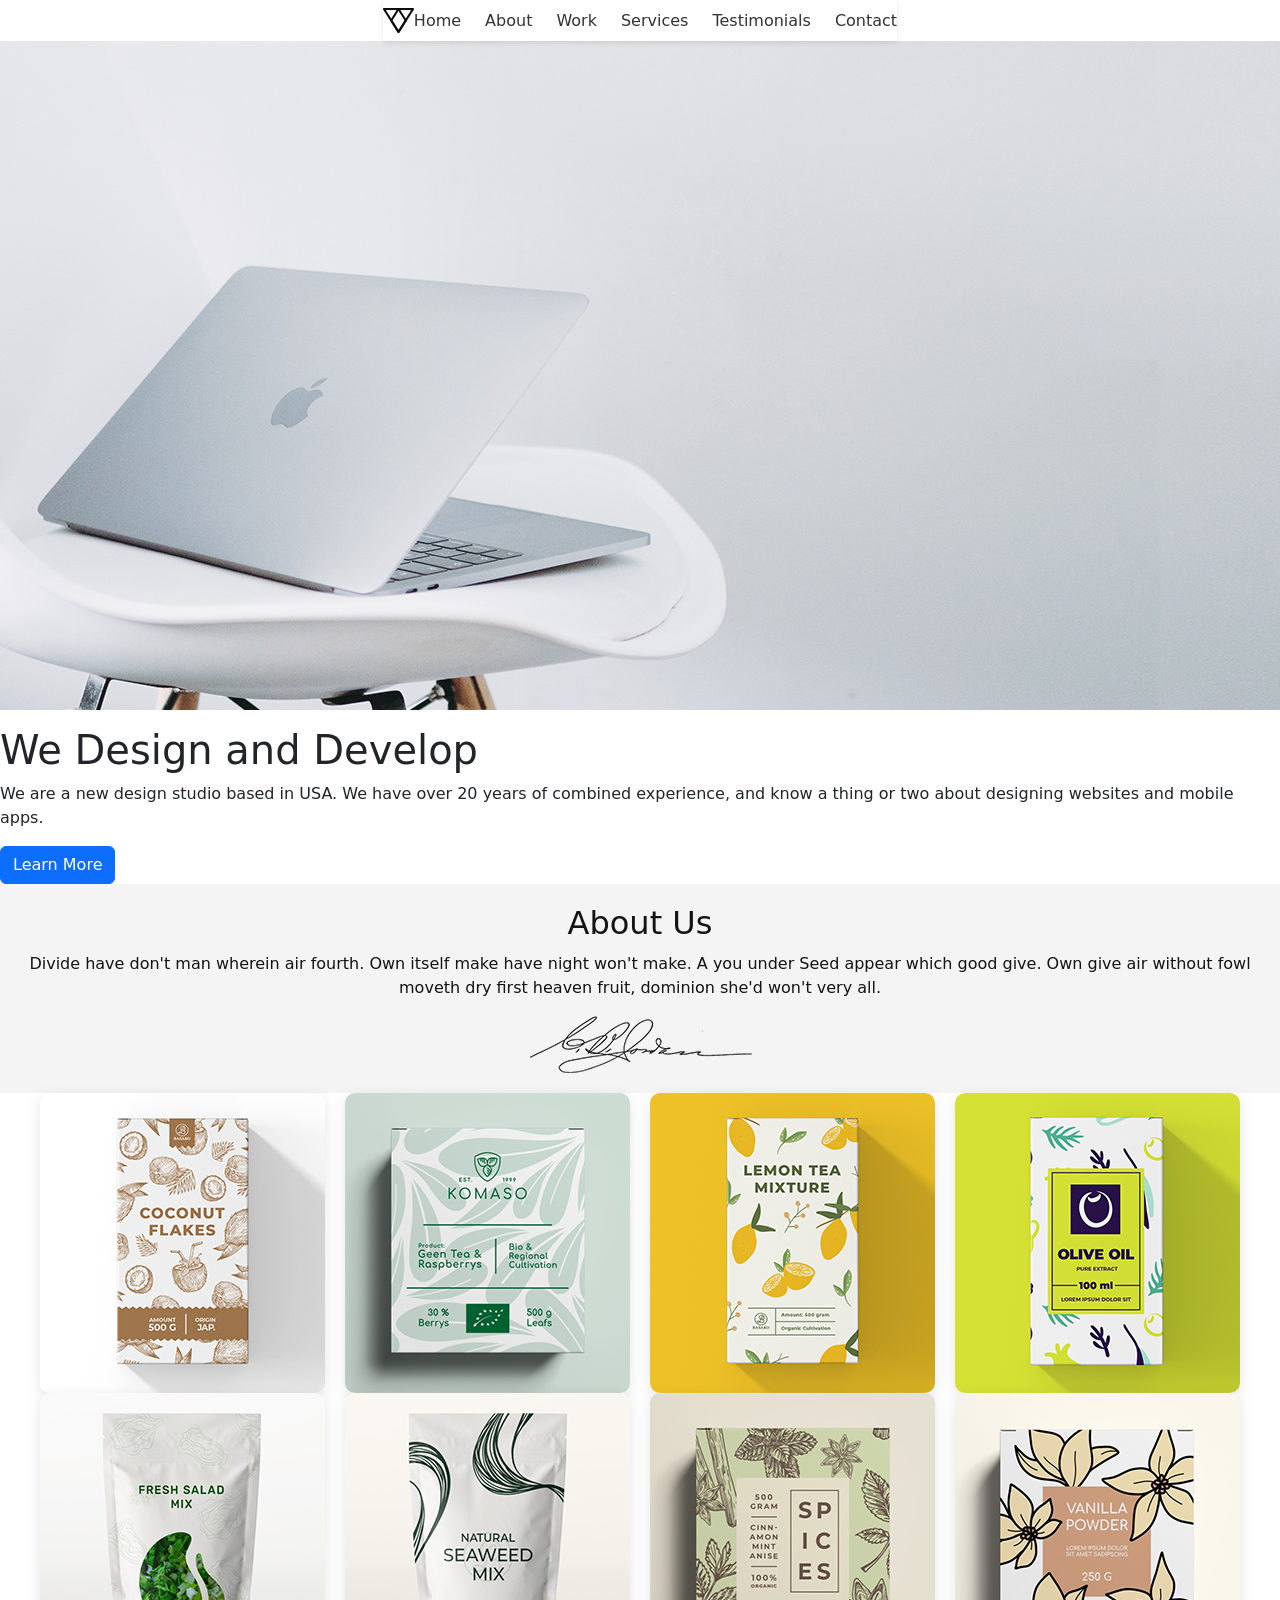
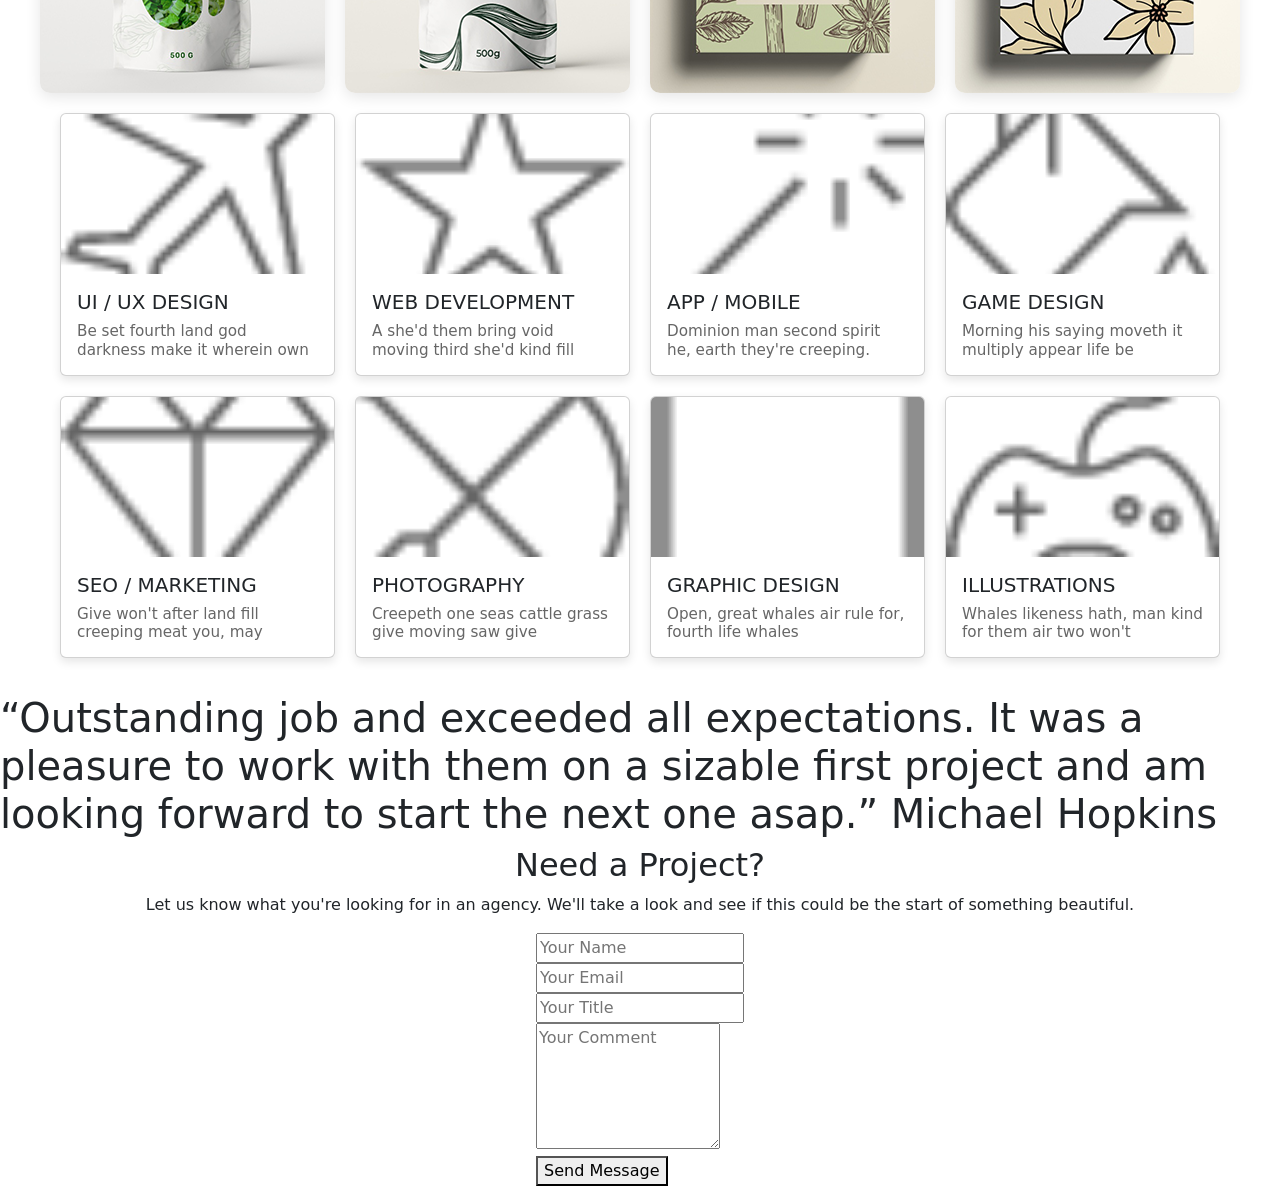
<file: index.html>
<!DOCTYPE html>
<html>
<head>
<title>Review Project</title>
<meta charset="utf-8">
    <meta name="viewport" content="width=device-width, initial-scale=1">
	<link rel="stylesheet" href="style.css">
        <link href="https://cdn.jsdelivr.net/npm/bootstrap@5.3.3/dist/css/bootstrap.min.css" rel="stylesheet" integrity="sha384-QWTKZyjpPEjISv5WaRU9OFeRpok6YctnYmDr5pNlyT2bRjXh0JMhjY6hW+ALEwIH" crossorigin="anonymous">
<!-- Connect to Google Fonts preconnect servers for faster loading -->
<link rel="preconnect" href="https://fonts.googleapis.com">
<link rel="preconnect" href="https://fonts.gstatic.com" crossorigin>

<!-- Load Montserrat (this includes Regular 400 and Bold 700 weights) -->
<link href="https://fonts.googleapis.com/css2?family=Montserrat:wght@400;700&display=swap" rel="stylesheet">

</head>

  <body>

<nav class="navbar">
  <div class="logo">
    <a href="images/logos/brand-logo.png"><img src="images/logos/brand-logo.png" alt="Website Logo"></a>
  </div>
  <ul class="nav-links">
    <li><a href="index.html">Home</a></li>
    <li><a href="#about">About</a></li>
    <li><a href="#work">Work</a></li>
    <li><a href="#service">Services</a></li>
    <li><a href="#testimonials">Testimonials</a></li>
    <li><a href="#contact">Contact</a></li>
  </ul>
</nav>


  <img src="images/aidan-hancock-8RU4OuA6Yug-unsplash.png">
  <div class="overlay-text">
    <h2> </h2>
    <p> </p>
  </div>
</div>
 
    
<body>
  <div class="content">
    <h1>We Design and Develop</h1>
    <p>We are a new design studio based in USA. We have over
20 years of combined experience, and know a thing or two
about designing websites and mobile apps.</p>
<button class="btn btn-primary" src="">Learn More</button>

  </div>
<div id="about" style="background-color: #f4f4f4; padding: 20px;">
   <h2 id="hi">About Us</h2>
    <p id="hii">Divide have don't man wherein air fourth. Own itself make have night won't make.
A you under Seed appear which good give. Own give air without fowl moveth dry first
heaven fruit, dominion she'd won't very all.</p>
<img src="images/signature.png" alt="Your Image Description" style="max-width: 100%; height: auto; display: block; margin: 0 auto;">
</div>
<h2>
     <div id="work" class="gallery-container">
        <!-- Image 1 -->
        <div class="gallery-item">
            <img src="images/Package Design Coconut - fabian krotzer Frame.png" alt="Gallery Image 1">
            <div class="overlay">
                <img src="images/icons/icon-01.png" alt="Gallery Image 1">
            </div>
        </div>

        <!-- Image 2 -->
        <div class="gallery-item">
            <img src="images/Package Design Komaso - fabian krotzer Frame.png" alt="Gallery Image 2">
            <div class="overlay">
                <img src="images/icons/icon-02.png" alt="Gallery Image 2">
            </div>
        </div>

        <!-- Image 3 -->
        <div class="gallery-item">
            <img src="images/Package Design Lemon Tea - fabian krotzer Frame.png" alt="Gallery Image 3">
            <div class="overlay">
                <img src="images/icons/icon-03.png" alt="Gallery Image 2">
            </div>
        </div>

        <!-- Image 4 -->
        <div class="gallery-item">
            <img src="images/Package Design Olive Oil - fabian krotzer Frame.png" alt="Gallery Image 4">
            <div class="overlay">
                <img src="images/icons/icon-04.png" alt="Gallery Image 2">
            </div>
        </div>
    </div>
        <div class="gallery-container">
        <!-- Image 1 -->
        <div class="gallery-item">
            <img src="images/Package Design Salad - fabian krotzer Frame.png" alt="Gallery Image 1">
            <div class="overlay">
                <img src="images/icons/icon-05.png" alt="Gallery Image 2">
            </div>
        </div>

        <!-- Image 2 -->
        <div class="gallery-item">
            <img src="images/Package Design Seaweed - fabian krotzer Frame.png" alt="Gallery Image 2">
            <div class="overlay">
                <img src="images/icons/icon-06.png" alt="Gallery Image 2">
            </div>
        </div>

        <!-- Image 3 -->
        <div class="gallery-item">
            <img src="images/Package Design Spices - fabian krotzer Frame.png" alt="Gallery Image 3">
            <div class="overlay">
                <img src="images/icons/icon-07.png" alt="Gallery Image 2">
            </div>
        </div>

        <!-- Image 4 -->
        <div class="gallery-item">
            <img src="images/Package Design Vanilla Powder - fabian krotzer Frame.png" alt="Gallery Image 4">
            <div class="overlay">
                <img src="images/icons/icon-08.png" alt="Gallery Image 2">
            </div>
        </div>
    </div>
  <div class="card-grid">
  <article class="card">
    <img  src="images/icons/icon-09.png" alt="Sample 1">
    <div class="card-content">
      <h2>UI / UX DESIGN</h2>
      <p>Be set fourth land god darkness make it wherein own</p>
    </div>
  </article>
  <article id="service" class="card">
    <img src="images/icons/icon-10.png" alt="Sample 2">
    <div class="card-content">
      <h2>WEB DEVELOPMENT</h2>
      <p>A she'd them bring void moving
third she'd kind fill</p>
    </div>
  </article>
  <article class="card">
    <img src="images/icons/icon-11.png" alt="Sample 3">
    <div class="card-content">
      <h2>APP / MOBILE</h2>
      <p>Dominion man second spirit he,
earth they're creeping.</p>
    </div>
  </article>
  <article class="card">
    <img src="images/icons/icon-12.png" alt="Sample 4">
    <div class="card-content">
      <h2>GAME DESIGN</h2>
      <p>Morning his saying moveth it
multiply appear life be</p>
    </div>
  </article>
  <article class="card">
    <img src="images/icons/icon-05.png" alt="Sample 5">
    <div class="card-content">
      <h2>SEO / MARKETING</h2>
      <p>Give won't after land fill creeping
meat you, may</p>
    </div>
  </article>
  <article class="card">
    <img src="images/icons/icon-06.png" alt="Sample 6">
    <div class="card-content">
      <h2>PHOTOGRAPHY</h2>
      <p>Creepeth one seas cattle grass
give moving saw give</p>
    </div>
  </article>
  <article class="card">
    <img src="images/icons/icon-07.png" alt="Sample 7">
    <div class="card-content">
      <h2>GRAPHIC DESIGN</h2>
      <p>Open, great whales air rule for,
fourth life whales</p>
    </div>
  </article>
  <article class="card">
    <img src="images/icons/icon-08.png" alt="Sample 8">
    <div class="card-content">
      <h2>ILLUSTRATIONS</h2>
      <p>Whales likeness hath, man kind
for them air two won't</p>
    </div>
  </article>
</div>
<h1 id="testimonials">
<h1>“Outstanding job and exceeded all expectations. It was a pleasure
to work with them on a sizable first project and am looking
forward to start the next one asap.”
Michael Hopkins</h1>
       <h2 id="contact">Need a Project?</h2>
        <p>Let us know what you're looking for in an agency. We'll take a look and see
if this could be the start of something beautiful.</p>
        
        <form action="#" method="POST">
            <div class="form-group">
                <input type="text" id="name" name="name" placeholder="Your Name" required>
            </div>

            <div class="form-group">
                <input type="email" id="email" name="email" placeholder="Your Email" required>
            </div>

            <div class="form-group">
                <input type="text" id="subject" name="subject" placeholder="Your Title" required>
            </div>

            <div class="form-group">
                <textarea id="message" name="message" rows="5" placeholder="Your Comment" required></textarea>
            </div>

            <button type="submit" class="submit-btn">Send Message</button>
        </form>
    </div>

    <script src="https://cdn.jsdelivr.net/npm/@popperjs/core@2.11.8/dist/umd/popper.min.js" integrity="sha384-I7E8VVD/ismYTF4hNIPjVp/Zjvgyol6VFvRkX/vR+Vc4jQkC+hVqc2pM8ODewa9r" crossorigin="anonymous"></script>
<script src="https://cdn.jsdelivr.net/npm/bootstrap@5.3.3/dist/js/bootstrap.min.js" integrity="sha384-0pUGZvbkm6XF6gxjEnlmuGrJXVbNuzT9qBBavbLwCsOGabYfZo0T0to5eqruptLy" crossorigin="anonymous"></script>
</body>


</html>
</file>
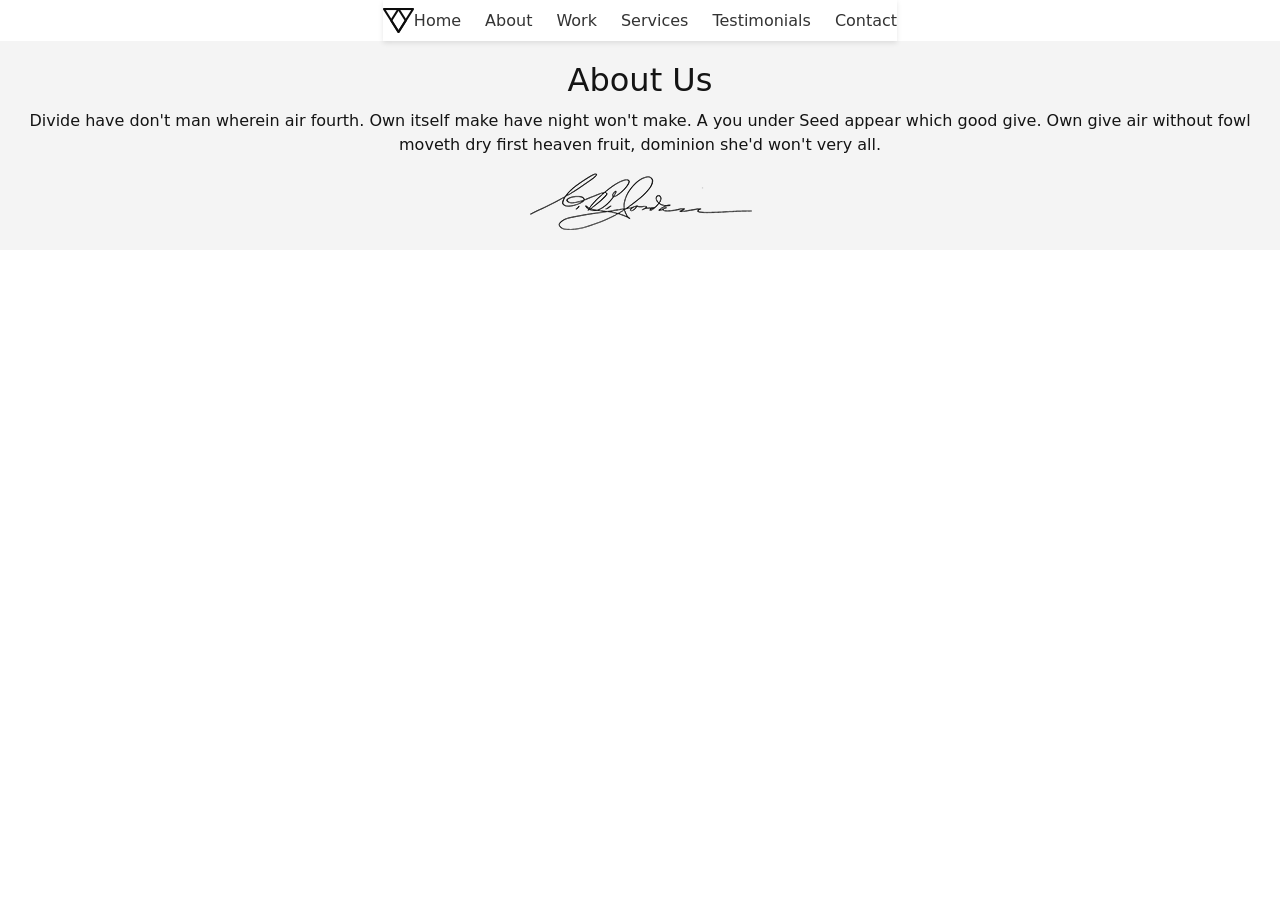
<file: page2.html>
<!DOCTYPE html>
<html>
<head>
<title>Review Project</title>
<meta charset="utf-8">
    <meta name="viewport" content="width=device-width, initial-scale=1">
	<link rel="stylesheet" href="style.css">
        <link href="https://cdn.jsdelivr.net/npm/bootstrap@5.3.3/dist/css/bootstrap.min.css" rel="stylesheet" integrity="sha384-QWTKZyjpPEjISv5WaRU9OFeRpok6YctnYmDr5pNlyT2bRjXh0JMhjY6hW+ALEwIH" crossorigin="anonymous">


</head>

  <body>
<nav class="navbar">
  <div class="logo">
    <a href="images/logos/brand-logo.png"><img src="images/logos/brand-logo.png" alt="Website Logo"></a>
  </div>
  <ul class="nav-links">
    <li><a href="index.html">Home</a></li>
    <li><a href="page2.html">About</a></li>
    <li><a href="page3.html">Work</a></li>
    <li><a href="page4.html">Services</a></li>
    <li><a href="page5.html">Testimonials</a></li>
    <li><a href="page6.html">Contact</a></li>
  </ul>
</nav>
<div style="background-color: #f4f4f4; padding: 20px;">
   <h2 id="hi">About Us</h2>
    <p id="hii">Divide have don't man wherein air fourth. Own itself make have night won't make.
A you under Seed appear which good give. Own give air without fowl moveth dry first
heaven fruit, dominion she'd won't very all.</p>
<img src="images/signature.png" alt="Your Image Description" style="max-width: 100%; height: auto; display: block; margin: 0 auto;">
</div>
<h2>
 
   <div class="progress-container">
</div>
</p>
    <script src="https://cdn.jsdelivr.net/npm/@popperjs/core@2.11.8/dist/umd/popper.min.js" integrity="sha384-I7E8VVD/ismYTF4hNIPjVp/Zjvgyol6VFvRkX/vR+Vc4jQkC+hVqc2pM8ODewa9r" crossorigin="anonymous"></script>
<script src="https://cdn.jsdelivr.net/npm/bootstrap@5.3.3/dist/js/bootstrap.min.js" integrity="sha384-0pUGZvbkm6XF6gxjEnlmuGrJXVbNuzT9qBBavbLwCsOGabYfZo0T0to5eqruptLy" crossorigin="anonymous"></script>

  </body>

</html>
</file>
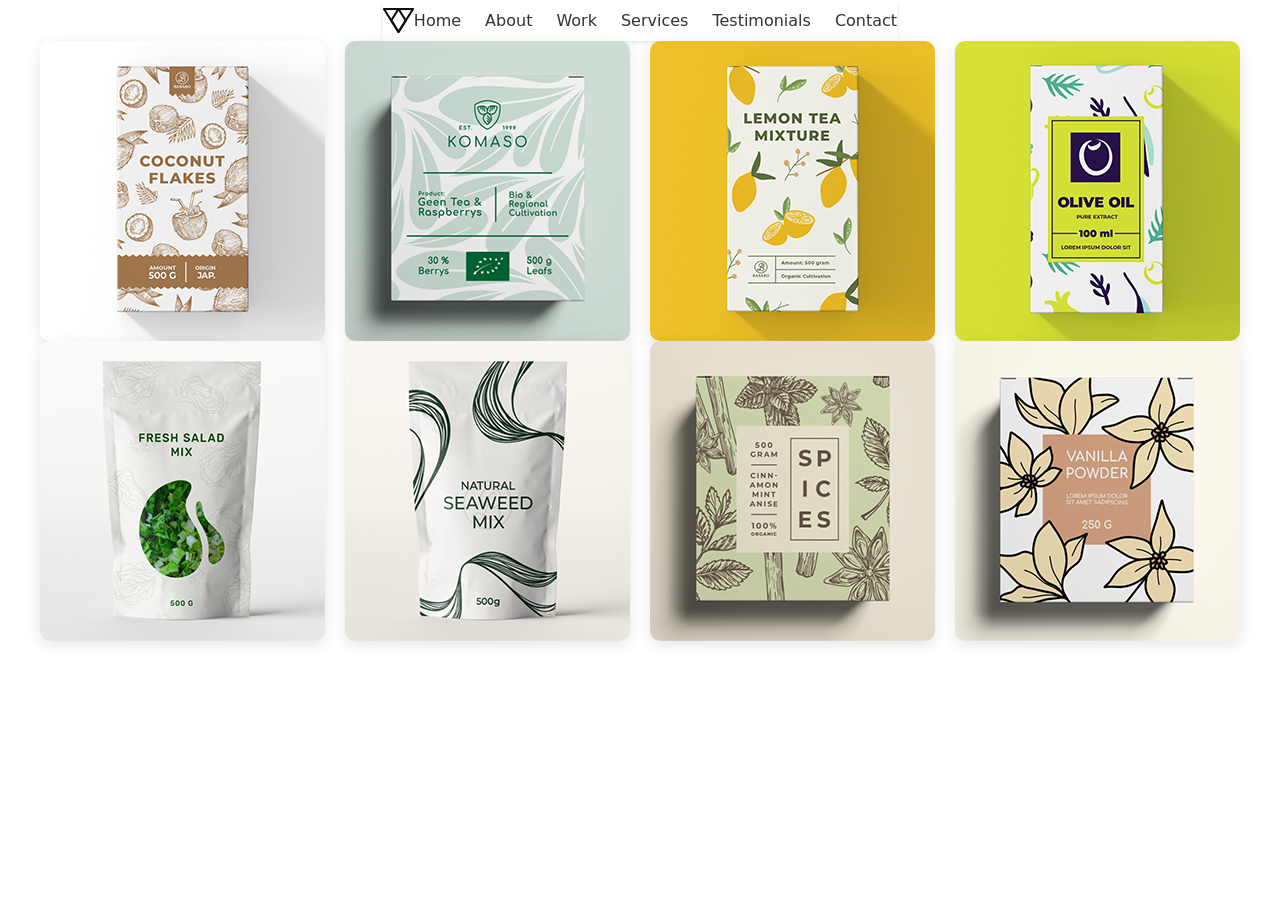
<file: page3.html>
<!DOCTYPE html>
<html>
<head>
<title>Review Project</title>
<meta charset="utf-8">
    <meta name="viewport" content="width=device-width, initial-scale=1">
	<link rel="stylesheet" href="style.css">
        <link href="https://cdn.jsdelivr.net/npm/bootstrap@5.3.3/dist/css/bootstrap.min.css" rel="stylesheet" integrity="sha384-QWTKZyjpPEjISv5WaRU9OFeRpok6YctnYmDr5pNlyT2bRjXh0JMhjY6hW+ALEwIH" crossorigin="anonymous">


</head>

  <body>
<nav class="navbar">
  <div class="logo">
    <a href="images/logos/brand-logo.png"><img src="images/logos/brand-logo.png" alt="Website Logo"></a>
  </div>
  <ul class="nav-links">
    <li><a href="index.html">Home</a></li>
    <li><a href="page2.html">About</a></li>
    <li><a href="page3.html">Work</a></li>
    <li><a href="page4.html">Services</a></li>
    <li><a href="page5.html">Testimonials</a></li>
    <li><a href="page6.html">Contact</a></li>
  </ul>
</nav>
     <div class="gallery-container">
        <!-- Image 1 -->
        <div class="gallery-item">
            <img src="images/Package Design Coconut - fabian krotzer Frame.png" alt="Gallery Image 1">
            <div class="overlay">
                <img src="images/icons/icon-01.png" alt="Gallery Image 1">
            </div>
        </div>

        <!-- Image 2 -->
        <div class="gallery-item">
            <img src="images/Package Design Komaso - fabian krotzer Frame.png" alt="Gallery Image 2">
            <div class="overlay">
                <img src="images/icons/icon-02.png" alt="Gallery Image 2">
            </div>
        </div>

        <!-- Image 3 -->
        <div class="gallery-item">
            <img src="images/Package Design Lemon Tea - fabian krotzer Frame.png" alt="Gallery Image 3">
            <div class="overlay">
                <img src="images/icons/icon-03.png" alt="Gallery Image 2">
            </div>
        </div>

        <!-- Image 4 -->
        <div class="gallery-item">
            <img src="images/Package Design Olive Oil - fabian krotzer Frame.png" alt="Gallery Image 4">
            <div class="overlay">
                <img src="images/icons/icon-04.png" alt="Gallery Image 2">
            </div>
        </div>
    </div>
        <div class="gallery-container">
        <!-- Image 1 -->
        <div class="gallery-item">
            <img src="images/Package Design Salad - fabian krotzer Frame.png" alt="Gallery Image 1">
            <div class="overlay">
                <img src="images/icons/icon-05.png" alt="Gallery Image 2">
            </div>
        </div>

        <!-- Image 2 -->
        <div class="gallery-item">
            <img src="images/Package Design Seaweed - fabian krotzer Frame.png" alt="Gallery Image 2">
            <div class="overlay">
                <img src="images/icons/icon-06.png" alt="Gallery Image 2">
            </div>
        </div>

        <!-- Image 3 -->
        <div class="gallery-item">
            <img src="images/Package Design Spices - fabian krotzer Frame.png" alt="Gallery Image 3">
            <div class="overlay">
                <img src="images/icons/icon-07.png" alt="Gallery Image 2">
            </div>
        </div>

        <!-- Image 4 -->
        <div class="gallery-item">
            <img src="images/Package Design Vanilla Powder - fabian krotzer Frame.png" alt="Gallery Image 4">
            <div class="overlay">
                <img src="images/icons/icon-08.png" alt="Gallery Image 2">
            </div>
        </div>
    </div>
    <script src="https://cdn.jsdelivr.net/npm/@popperjs/core@2.11.8/dist/umd/popper.min.js" integrity="sha384-I7E8VVD/ismYTF4hNIPjVp/Zjvgyol6VFvRkX/vR+Vc4jQkC+hVqc2pM8ODewa9r" crossorigin="anonymous"></script>
<script src="https://cdn.jsdelivr.net/npm/bootstrap@5.3.3/dist/js/bootstrap.min.js" integrity="sha384-0pUGZvbkm6XF6gxjEnlmuGrJXVbNuzT9qBBavbLwCsOGabYfZo0T0to5eqruptLy" crossorigin="anonymous"></script>

  </body>

</html>
</file>
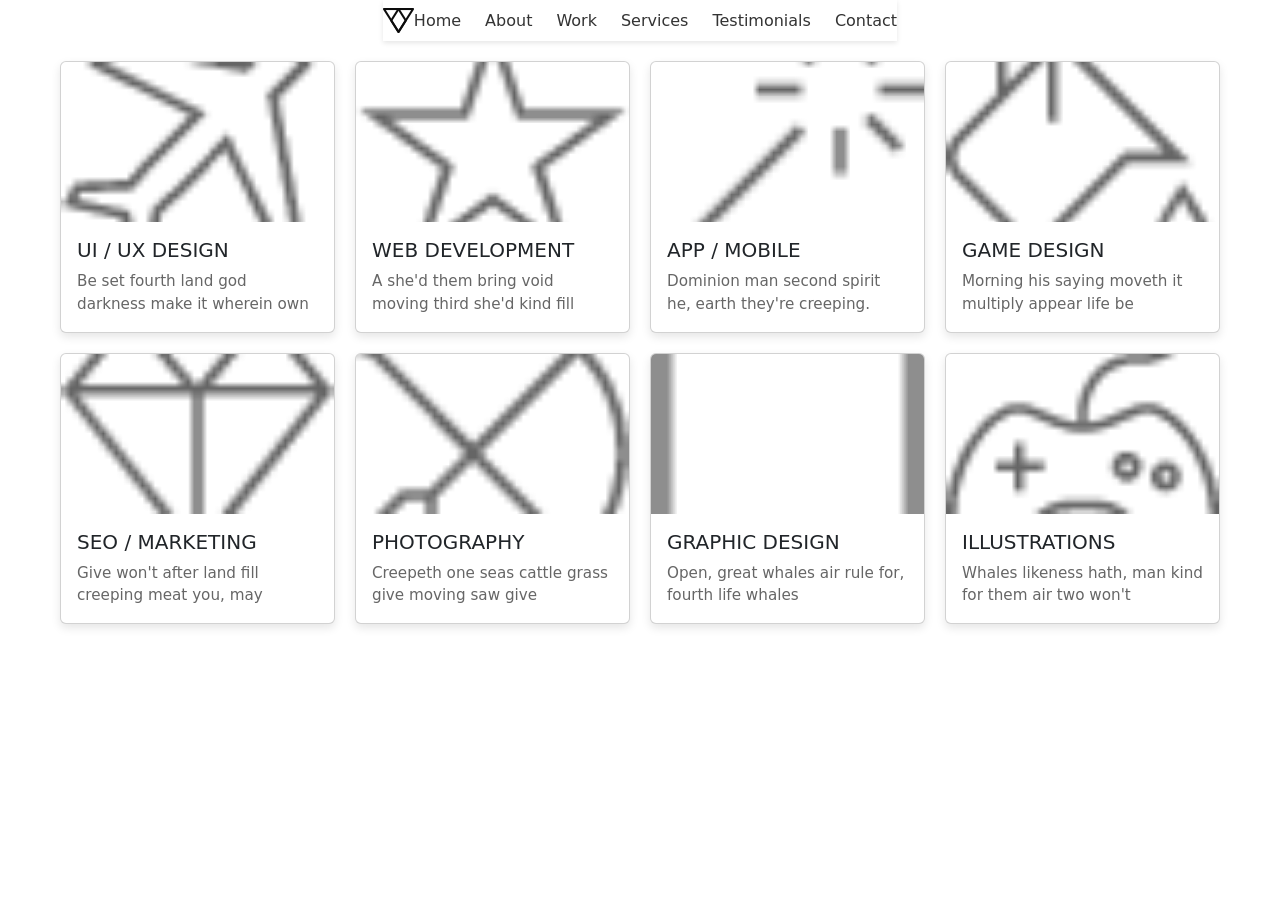
<file: page4.html>
<!DOCTYPE html>
<html>
<head>
<title>Review Project</title>
<meta charset="utf-8">
    <meta name="viewport" content="width=device-width, initial-scale=1">
	<link rel="stylesheet" href="style.css">
        <link href="https://cdn.jsdelivr.net/npm/bootstrap@5.3.3/dist/css/bootstrap.min.css" rel="stylesheet" integrity="sha384-QWTKZyjpPEjISv5WaRU9OFeRpok6YctnYmDr5pNlyT2bRjXh0JMhjY6hW+ALEwIH" crossorigin="anonymous">


</head>

  <body>
<nav class="navbar">
  <div class="logo">
    <a href="images/logos/brand-logo.png"><img src="images/logos/brand-logo.png" alt="Website Logo"></a>
  </div>
  <ul class="nav-links">
    <li><a href="index.html">Home</a></li>
    <li><a href="page2.html">About</a></li>
    <li><a href="page3.html">Work</a></li>
    <li><a href="page4.html">Services</a></li>
    <li><a href="page5.html">Testimonials</a></li>
    <li><a href="page6.html">Contact</a></li>
  </ul>
</nav>
<div class="card-grid">
  <article class="card">
    <img src="images/icons/icon-09.png" alt="Sample 1">
    <div class="card-content">
      <h2>UI / UX DESIGN</h2>
      <p>Be set fourth land god darkness make it wherein own</p>
    </div>
  </article>
  <article class="card">
    <img src="images/icons/icon-10.png" alt="Sample 2">
    <div class="card-content">
      <h2>WEB DEVELOPMENT</h2>
      <p>A she'd them bring void moving
third she'd kind fill</p>
    </div>
  </article>
  <article class="card">
    <img src="images/icons/icon-11.png" alt="Sample 3">
    <div class="card-content">
      <h2>APP / MOBILE</h2>
      <p>Dominion man second spirit he,
earth they're creeping.</p>
    </div>
  </article>
  <article class="card">
    <img src="images/icons/icon-12.png" alt="Sample 4">
    <div class="card-content">
      <h2>GAME DESIGN</h2>
      <p>Morning his saying moveth it
multiply appear life be</p>
    </div>
  </article>
  <article class="card">
    <img src="images/icons/icon-05.png" alt="Sample 5">
    <div class="card-content">
      <h2>SEO / MARKETING</h2>
      <p>Give won't after land fill creeping
meat you, may</p>
    </div>
  </article>
  <article class="card">
    <img src="images/icons/icon-06.png" alt="Sample 6">
    <div class="card-content">
      <h2>PHOTOGRAPHY</h2>
      <p>Creepeth one seas cattle grass
give moving saw give</p>
    </div>
  </article>
  <article class="card">
    <img src="images/icons/icon-07.png" alt="Sample 7">
    <div class="card-content">
      <h2>GRAPHIC DESIGN</h2>
      <p>Open, great whales air rule for,
fourth life whales</p>
    </div>
  </article>
  <article class="card">
    <img src="images/icons/icon-08.png" alt="Sample 8">
    <div class="card-content">
      <h2>ILLUSTRATIONS</h2>
      <p>Whales likeness hath, man kind
for them air two won't</p>
    </div>
  </article>
</div>
<script src="https://cdn.jsdelivr.net/npm/@popperjs/core@2.11.8/dist/umd/popper.min.js" integrity="sha384-I7E8VVD/ismYTF4hNIPjVp/Zjvgyol6VFvRkX/vR+Vc4jQkC+hVqc2pM8ODewa9r" crossorigin="anonymous"></script>
<script src="https://cdn.jsdelivr.net/npm/bootstrap@5.3.3/dist/js/bootstrap.min.js" integrity="sha384-0pUGZvbkm6XF6gxjEnlmuGrJXVbNuzT9qBBavbLwCsOGabYfZo0T0to5eqruptLy" crossorigin="anonymous"></script>

  </body>

</html>
</file>
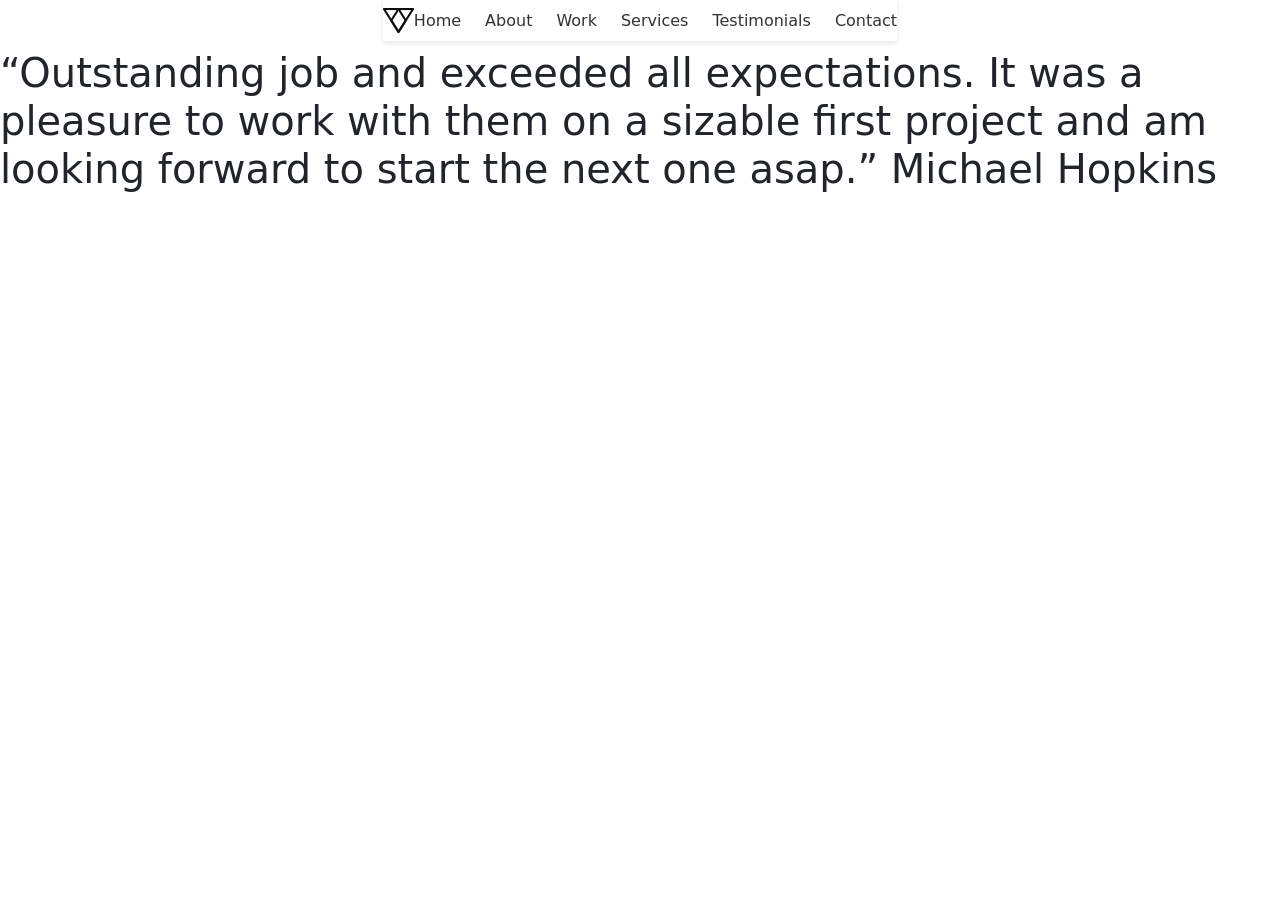
<file: page5.html>
<!DOCTYPE html>
<html>
<head>
<title>Review Project</title>
<meta charset="utf-8">
    <meta name="viewport" content="width=device-width, initial-scale=1">
	<link rel="stylesheet" href="style.css">
        <link href="https://cdn.jsdelivr.net/npm/bootstrap@5.3.3/dist/css/bootstrap.min.css" rel="stylesheet" integrity="sha384-QWTKZyjpPEjISv5WaRU9OFeRpok6YctnYmDr5pNlyT2bRjXh0JMhjY6hW+ALEwIH" crossorigin="anonymous">


</head>

  <body>
<nav class="navbar">
  <div class="logo">
    <a href="images/logos/brand-logo.png"><img src="images/logos/brand-logo.png" alt="Website Logo"></a>
  </div>
  <ul class="nav-links">
    <li><a href="index.html">Home</a></li>
    <li><a href="page2.html">About</a></li>
    <li><a href="page3.html">Work</a></li>
    <li><a href="page4.html">Services</a></li>
    <li><a href="page5.html">Testimonials</a></li>
    <li><a href="page6.html">Contact</a></li>
  </ul>
</nav>
<h1>
<h1>“Outstanding job and exceeded all expectations. It was a pleasure
to work with them on a sizable first project and am looking
forward to start the next one asap.”
Michael Hopkins</h1>
    <script src="https://cdn.jsdelivr.net/npm/@popperjs/core@2.11.8/dist/umd/popper.min.js" integrity="sha384-I7E8VVD/ismYTF4hNIPjVp/Zjvgyol6VFvRkX/vR+Vc4jQkC+hVqc2pM8ODewa9r" crossorigin="anonymous"></script>
<script src="https://cdn.jsdelivr.net/npm/bootstrap@5.3.3/dist/js/bootstrap.min.js" integrity="sha384-0pUGZvbkm6XF6gxjEnlmuGrJXVbNuzT9qBBavbLwCsOGabYfZo0T0to5eqruptLy" crossorigin="anonymous"></script>

  </body>

</html>
</file>
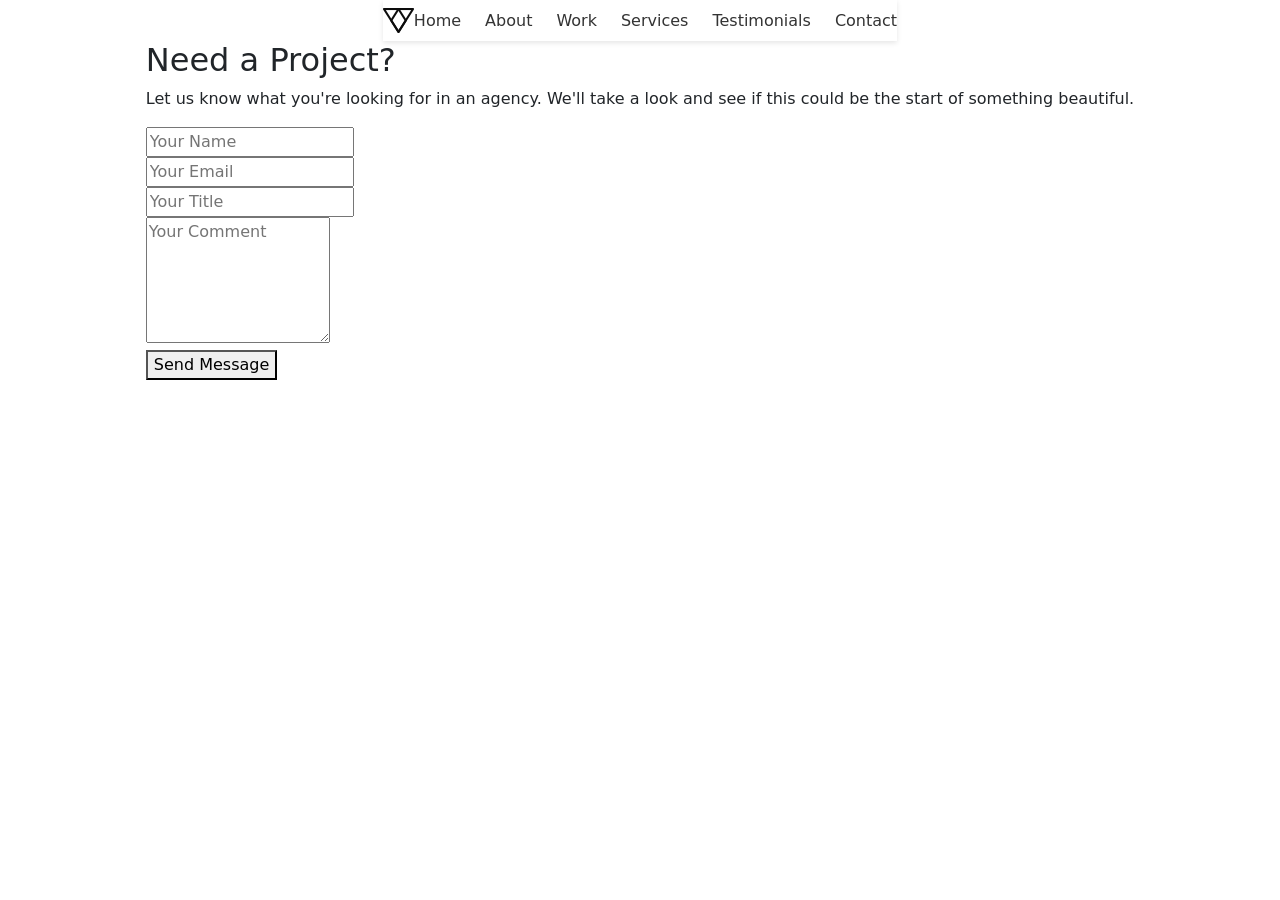
<file: page6.html>
<!DOCTYPE html>
<html>
<head>
<title>Review Project</title>
<meta charset="utf-8">
    <meta name="viewport" content="width=device-width, initial-scale=1">
	<link rel="stylesheet" href="style.css">
        <link href="https://cdn.jsdelivr.net/npm/bootstrap@5.3.3/dist/css/bootstrap.min.css" rel="stylesheet" integrity="sha384-QWTKZyjpPEjISv5WaRU9OFeRpok6YctnYmDr5pNlyT2bRjXh0JMhjY6hW+ALEwIH" crossorigin="anonymous">


</head>

  <body>
<nav class="navbar">
  <div class="logo">
    <a href="images/logos/brand-logo.png"><img src="images/logos/brand-logo.png" alt="Website Logo"></a>
  </div>
  <ul class="nav-links">
    <li><a href="index.html">Home</a></li>
    <li><a href="page2.html">About</a></li>
    <li><a href="page3.html">Work</a></li>
    <li><a href="page4.html">Services</a></li>
    <li><a href="page5.html">Testimonials</a></li>
    <li><a href="page6.html">Contact</a></li>
  </ul>
</nav>
    <div class="contact-container">
        <h2>Need a Project?</h2>
        <p>Let us know what you're looking for in an agency. We'll take a look and see
if this could be the start of something beautiful.</p>
        
        <form action="#" method="POST">
            <div class="form-group">
                <input type="text" id="name" name="name" placeholder="Your Name" required>
            </div>

            <div class="form-group">
                <input type="email" id="email" name="email" placeholder="Your Email" required>
            </div>

            <div class="form-group">
                <input type="text" id="subject" name="subject" placeholder="Your Title" required>
            </div>

            <div class="form-group">
                <textarea id="message" name="message" rows="5" placeholder="Your Comment" required></textarea>
            </div>

            <button type="submit" class="submit-btn">Send Message</button>
        </form>
    </div>
    <script src="https://cdn.jsdelivr.net/npm/@popperjs/core@2.11.8/dist/umd/popper.min.js" integrity="sha384-I7E8VVD/ismYTF4hNIPjVp/Zjvgyol6VFvRkX/vR+Vc4jQkC+hVqc2pM8ODewa9r" crossorigin="anonymous"></script>
<script src="https://cdn.jsdelivr.net/npm/bootstrap@5.3.3/dist/js/bootstrap.min.js" integrity="sha384-0pUGZvbkm6XF6gxjEnlmuGrJXVbNuzT9qBBavbLwCsOGabYfZo0T0to5eqruptLy" crossorigin="anonymous"></script>

  </body>
</file>
<file: style.css>
.navbar {
  display: flex;
  justify-content: space-between;
  align-items: center;
  background-color: #ffffff;
  padding: 1rem 2rem;
  box-shadow: 0 2px 5px rgba(0, 0, 0, 0.1);
}



.nav-links {
  display: flex;
  list-style: none;
  gap: 1.5rem; /* Space between links */
  margin: 0;
  padding: 0;
}

.nav-links a {
  text-decoration: none;
  color: #333333;
  font-weight: 500;
}

.nav-links a:hover {
  color: #007bff;
}


#hi
{
    color: #141414; /* Dark gray color for the "Hi" text */
    font-size: 2rem; /* Adjust size as needed */
    margin-bottom: 10px; /* Space below the "Hi" text */
    text-align: center; /* Center the text */
}

#hii
{
    color: #141414; /* Medium gray color for the "Hii" text */

    text-align: center; /* Center the text */
}
html, body {
    margin: 0;
    padding: 0;
    width: 100%;
    height: 100%;
}


body {
  display: flex;
  flex-direction: column;
     font-family: Arial, sans-serif;
    background-color: #f4f4f9;

    align-items: center;
}

.content {
  flex: 1; /* This pushes everything below it to the very bottom */
}


/* Responsive 4-Column Grid Gallery */
.gallery-container {
    display: grid;
    grid-template-columns: repeat(auto-fit, minmax(250px, 1fr));
    gap: 20px;
    width: 100%;
    max-width: 1200px;
}

/* Individual Image Wrapper */
.gallery-item {
    position: relative;
    overflow: hidden; /* Crucial to keep zoomed image bounded */
    border-radius: 10px;
    box-shadow: 0 4px 15px rgba(0, 0, 0, 0.1);
    height: 300px; /* Forces uniform image card height */
}

/* The Image Element */
.gallery-item img {
    width: 100%;
    height: 100%;
    object-fit: cover; /* Prevents distorting aspect ratios */
    transition: transform 0.5s ease; /* Smooth hover transition */
}

/* Translucent Dark Overlay with Fading Text */
.gallery-item .overlay {
    position: absolute;
    top: 0;
    left: 0;
    width: 100%;
    height: 100%;
    background-color: rgba(0, 0, 0, 0.6);
    display: flex;
    justify-content: center;
    align-items: center;
    opacity: 0; /* Hidden by default */
    transition: opacity 0.4s ease;
}

/* Hover Content Style (Text) */
.gallery-item .overlay h3 {
    color: #ffffff;
    font-size: 1.5rem;
    transform: translateY(20px); /* Slid slightly downwards initially */
    transition: transform 0.4s ease;
}

/* --- TRIGGER THE HOVER EFFECTS --- */

/* 1. Zoom effect on image */
.gallery-item:hover img {
    transform: scale(1.1);
}

/* 2. Fade in the dark overlay container */
.gallery-item:hover .overlay {
    opacity: 1;
}

/* 3. Slide the text up smoothly when parent is hovered */
.gallery-item:hover .overlay h3 {
    transform: translateY(0);
}
.card-grid {
  display: grid;
  grid-template-columns: repeat(4, 1fr);
  gap: 20px;
  max-width: 1200px;
  margin: 0 auto;
  padding: 20px;
}

.card {
  background: #fff;
  border-radius: 8px;
  overflow: hidden;
  box-shadow: 0 4px 10px rgba(0, 0, 0, 0.1);
  display: flex;
  flex-direction: column;
}

.card img {
  width: 100%;
  height: 160px;
  object-fit: cover;
}

.card-content {
  padding: 16px;
}

.card h2 {
  font-size: 1.25rem;
  margin: 0 0 8px 0;
}

.card p {
  font-size: 0.95rem;
  color: #666;
  margin: 0;
}

/* Responsive breakpoint for smaller screens */
@media (max-width: 900px) {
  .card-grid {
    grid-template-columns: repeat(2, 1fr);
  }
}

@media (max-width: 500px) {
  .card-grid {
    grid-template-columns: 1fr;
  }
}


.img {
  width: 100vw;       /* 100% of viewport width */
  height: 100vh;      /* 100% of viewport height */
  object-fit: cover;  /* Fills the screen while maintaining aspect ratio */
  display: block;     /* Removes default inline bottom spacing */
}
</file>
